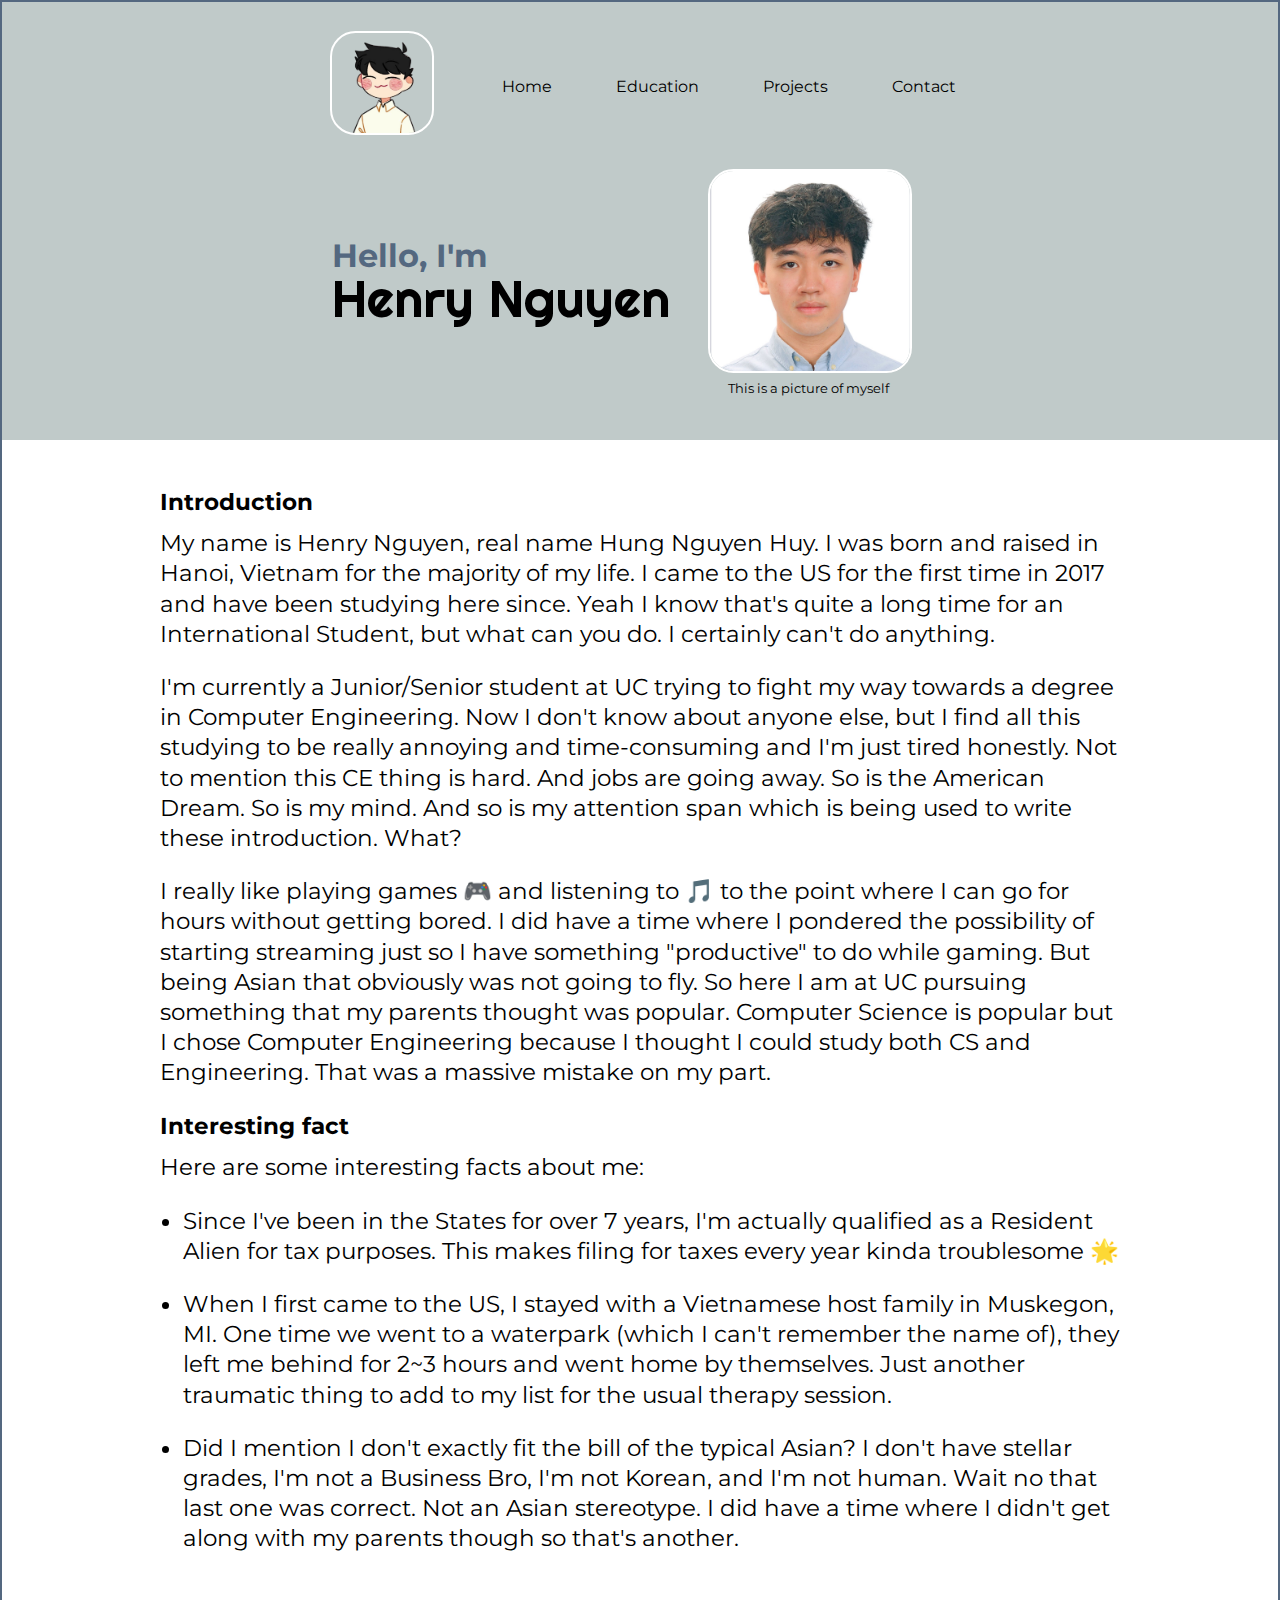
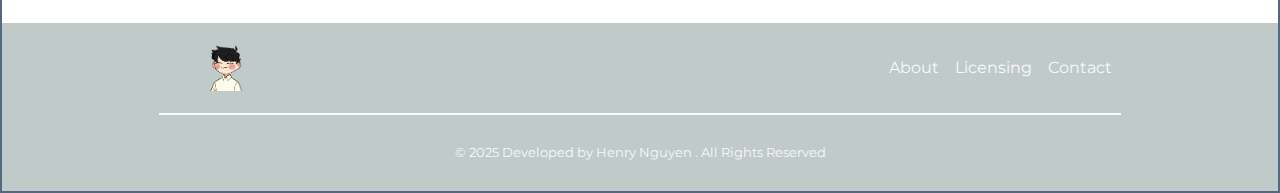
<file: index.html>
<!DOCTYPE html>
<html lang="en">
  <head>
    <meta charset="UTF-8" />
    <meta name="viewport" content="width=device-width, initial-scale=1.0" />
    <title>Hung Nguyen</title>
    <link rel="stylesheet" href="reset.css" />
    <link rel="stylesheet" href="main.css" />

    <!-- Fonts -->
    <link rel="preconnect" href="https://fonts.googleapis.com">
    <link rel="preconnect" href="https://fonts.gstatic.com" crossorigin>
    <link href="https://fonts.googleapis.com/css2?family=Montserrat:ital,wght@0,100..900;1,100..900&family=Righteous&display=swap" rel="stylesheet">

    <!-- Icons -->
    <link rel="stylesheet" href="https://use.fontawesome.com/releases/v5.15.4/css/all.css" integrity="sha384-DyZ88mC6Up2uqS4h/KRgHuoeGwBcD4Ng9SiP4dIRy0EXTlnuz47vAwmeGwVChigm" crossorigin="anonymous"/>
  </head>
  <body class="montserrat">
    <div class="wrapper">
      <header>
        <div class="nav-bar">
          <figure>
              <img src="images/image_nobg.png" alt="Animated Picture of Me">
          </figure>
          <nav>
            <ul>
              <li><a href="index.html">Home</a></li>
              <li><a href="education.html">Education</a></li>
              <li><a href="project.html">Projects</a></li>
              <li><a href="contact.html">Contact</a></li>
            </ul>
          </nav>
          
        </div>
        <div class="hero">
          <div class="name">
            <h2>Hello, I'm</h2>
            <h1 class="righteous-regular">Henry Nguyen</h1>
          </div>
          <figure>
            <img src="images/Pic 5x5.jpg" width="500" alt="Picture of myself" />
            <figcaption>This is a picture of myself</figcaption>
          </figure>
        </div>

        
      </header>
      <main>

        
        <section class="intro">
          <h2>Introduction</h2>
          <p>
            My name is Henry Nguyen, real name Hung Nguyen Huy. I was born and
            raised in Hanoi, Vietnam for the majority of my life. I came to the
            US for the first time in 2017 and have been studying here since.
            Yeah I know that's quite a long time for an International Student,
            but what can you do. I certainly can't do anything.
          </p>
          <p>
            I'm currently a Junior/Senior student at UC trying to fight my way
            towards a degree in Computer Engineering. Now I don't know about
            anyone else, but I find all this studying to be really annoying and
            time-consuming and I'm just tired honestly. Not to mention this CE
            thing is hard. And jobs are going away. So is the American Dream. So
            is my mind. And so is my attention span which is being used to write
            these introduction. What?
          </p>
          <p>
            I really like playing games &#127918; and listening to &#127925; to
            the point where I can go for hours without getting bored. I did have
            a time where I pondered the possibility of starting streaming just
            so I have something "productive" to do while gaming. But being Asian
            that obviously was not going to fly. So here I am at UC pursuing
            something that my parents thought was popular. Computer Science is
            popular but I chose Computer Engineering because I thought I could
            study both CS and Engineering. That was a massive mistake on my
            part.
          </p>
        </section>

        <section class="fact">
          <h2>Interesting fact</h2>
          <p>Here are some interesting facts about me:</p>
          <ul>
            <li>
              Since I've been in the States for over 7 years, I'm actually
              qualified as a Resident Alien for tax purposes. This makes filing
              for taxes every year kinda troublesome &#127775;
            </li>
            <li>
              When I first came to the US, I stayed with a Vietnamese host
              family in Muskegon, MI. One time we went to a waterpark (which I
              can't remember the name of), they left me behind for 2~3 hours and
              went home by themselves. Just another traumatic thing to add to my
              list for the usual therapy session.
            </li>
            <li>
              Did I mention I don't exactly fit the bill of the typical Asian? I
              don't have stellar grades, I'm not a Business Bro, I'm not Korean,
              and I'm not human. Wait no that last one was correct. Not an Asian
              stereotype. I did have a time where I didn't get along with my
              parents though so that's another.
            </li>
          </ul>
        </section>
      </main>
      <footer>
        <div class="content-footer">
          <figure>
                <img src="images/image_nobg.png" alt="Animated Picture of Me">
          </figure>
          <div class="icon">
            <a href=""><i class="fab fa-instagram"></i></a>
            <a href=""><i class="fab fa-linkedin"></i></a>
            <a href=""><i class="fab fa-facebook-square"></i></a>
          </div>
          <div class="license">
            <ul>
              <li><a href="index.html">About</a></li>
              <li><a href="">Licensing</a></li>
              <li><a href="contact.html">Contact</a></li>
            </ul>
          </div>
        </div>
        <hr>
        <span style="font-size: 80%; color: ghostwhite; margin: auto;">
          © 2025
          Developed by Henry Nguyen
          . All Rights Reserved
        </span>
      </footer>
    </div>
  </body>
</html>
</file>
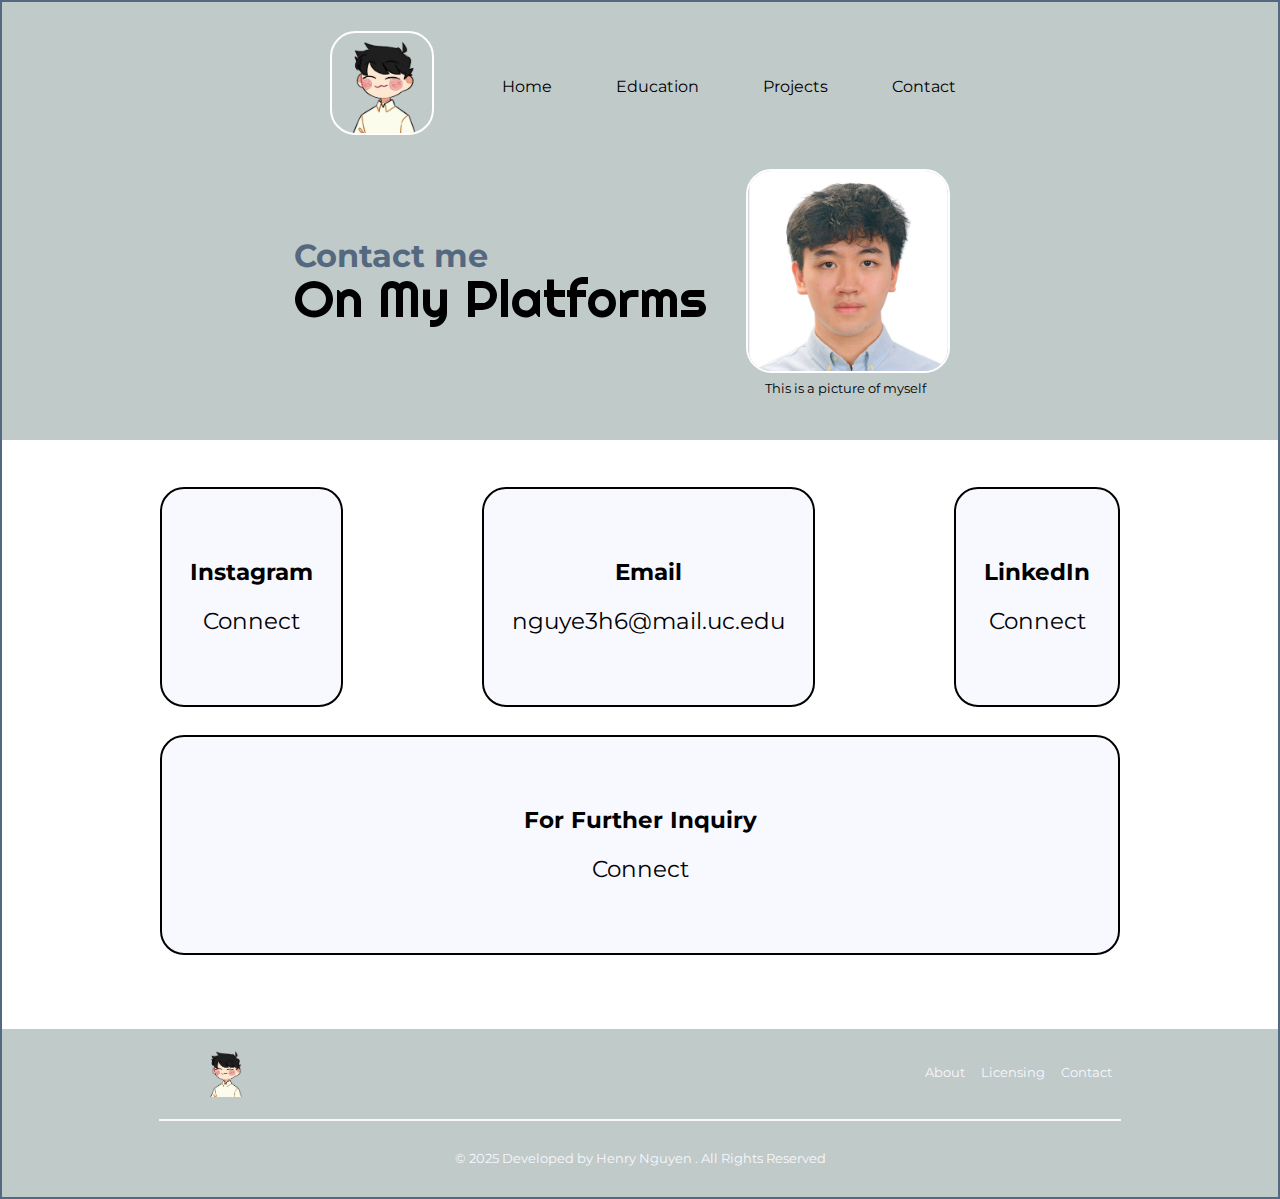
<file: contact.html>
<!DOCTYPE html>
<html lang="en">
  <head>
    <meta charset="UTF-8" />
    <meta name="viewport" content="width=device-width, initial-scale=1.0" />
    <title>Contact</title>
    <link rel="stylesheet" href="reset.css" />
    <link rel="stylesheet" href="main.css" />

    <!-- Fonts -->
    <link rel="preconnect" href="https://fonts.googleapis.com">
    <link rel="preconnect" href="https://fonts.gstatic.com" crossorigin>
    <link href="https://fonts.googleapis.com/css2?family=Montserrat:ital,wght@0,100..900;1,100..900&family=Righteous&display=swap" rel="stylesheet">

    <!-- Icons -->
    <link rel="stylesheet" href="https://use.fontawesome.com/releases/v5.15.4/css/all.css" integrity="sha384-DyZ88mC6Up2uqS4h/KRgHuoeGwBcD4Ng9SiP4dIRy0EXTlnuz47vAwmeGwVChigm" crossorigin="anonymous"/>
  </head>
  <body class="montserrat">
    <div class="wrapper">
      <header>
        <div class="nav-bar">
          <figure>
              <img src="images/image_nobg.png" alt="Animated Picture of Me">
          </figure>
          <nav>
            <ul>
              <li><a href="index.html">Home</a></li>
              <li><a href="education.html">Education</a></li>
              <li><a href="project.html">Projects</a></li>
              <li><a href="contact.html">Contact</a></li>
            </ul>
          </nav>
        </div>
        <div class="hero">
          <div class="name">
            <h2>Contact me</h2>
            <h1 class="righteous-regular">On My Platforms</h1>
          </div>
          <figure>
            <img src="images/Pic 5x5.jpg" width="500" alt="Picture of myself" />
            <figcaption>This is a picture of myself</figcaption>
          </figure>
        </div>

        
      </header>
      <main>
        <section class="contacts">
          <div class="contact-info">
            <div class="insta contact-link">
              <h2>Instagram</h2>
              <a href="https://www.instagram.com/hungenji.02/">Connect</a>
            </div>
            <div class="email contact-link">
              <h2>Email</h2>
              <a href="mailto:nguye3h6@mail.uc.edu">nguye3h6@mail.uc.edu</a>
            </div>
            <div class="linkedin contact-link">
              <h2>LinkedIn</h2>
              <a href="https://www.linkedin.com/in/hungnguyenhuy/">Connect</a>
            </div>
          </div>
          <div class="inquiry">
            <div class="insta contact-link">
              <h2>For Further Inquiry</h2>
              <a href="https://www.instagram.com/hungenji.02/">Connect</a>
            </div>
          </div>
        </section>
      </main>
      <footer>
        <div class="content-footer">
          <figure>
                <img src="images/image_nobg.png" alt="Animated Picture of Me">
          </figure>
          <div class="icon">
            <a href=""><i class="fab fa-instagram"></i></a>
            <a href=""><i class="fab fa-linkedin"></i></a>
            <a href=""><i class="fab fa-facebook-square"></i></a>
          </div>
          <div class="license" style="font-size: 80%;">
            <ul>
              <li><a href="index.html">About</a></li>
              <li><a href="">Licensing</a></li>
              <li><a href="contact.html">Contact</a></li>
            </ul>
          </div>
        </div>
        <hr>
        <span style="font-size: 80%; color: ghostwhite; margin: auto;">
          © 2025
          Developed by Henry Nguyen
          . All Rights Reserved
        </span>
      </footer>
    </div>
  </body>
</html>
</file>
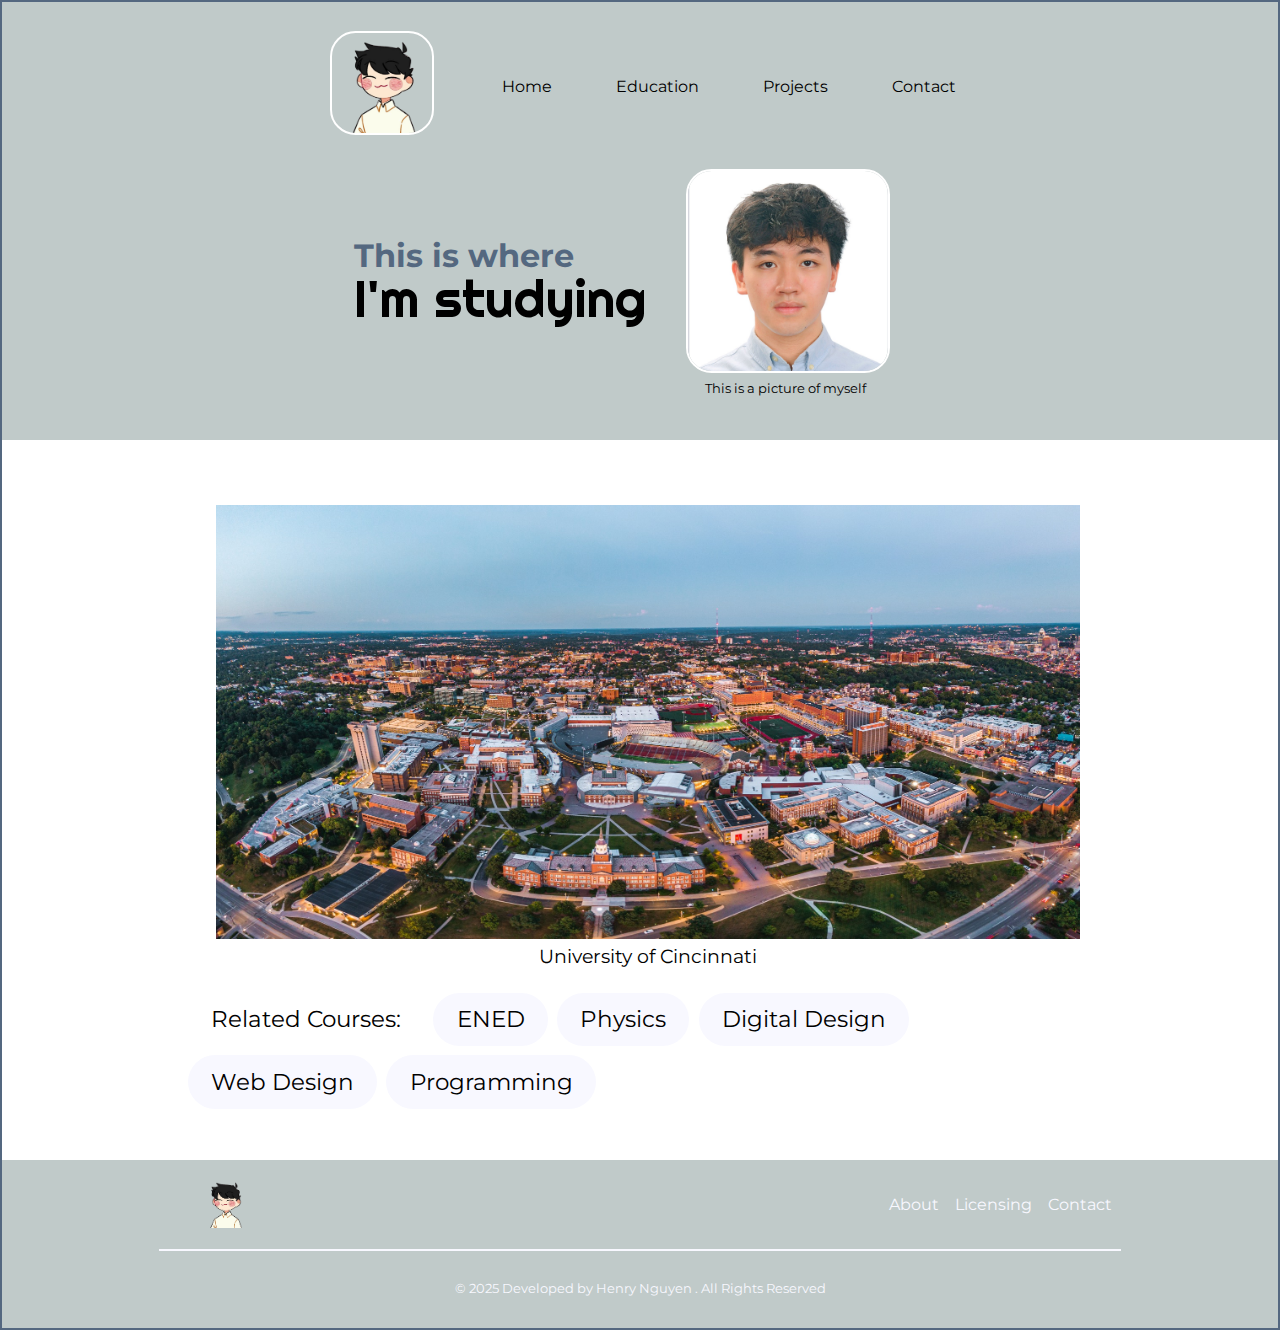
<file: education.html>
<!DOCTYPE html>
<html lang="en">
  <head>
    <meta charset="UTF-8" />
    <meta name="viewport" content="width=device-width, initial-scale=1.0" />
    <title>Education</title>
    <link rel="stylesheet" href="reset.css" />
    <link rel="stylesheet" href="main.css" />

    <!-- Fonts -->
    <link rel="preconnect" href="https://fonts.googleapis.com">
    <link rel="preconnect" href="https://fonts.gstatic.com" crossorigin>
    <link href="https://fonts.googleapis.com/css2?family=Montserrat:ital,wght@0,100..900;1,100..900&family=Righteous&display=swap" rel="stylesheet">

    <!-- Icons -->
    <link rel="stylesheet" href="https://use.fontawesome.com/releases/v5.15.4/css/all.css" integrity="sha384-DyZ88mC6Up2uqS4h/KRgHuoeGwBcD4Ng9SiP4dIRy0EXTlnuz47vAwmeGwVChigm" crossorigin="anonymous"/>
  </head>
  <body class="montserrat">
    <div class="wrapper">
      <header>
        <div class="nav-bar">
          <figure>
              <img src="images/image_nobg.png" alt="Animated Picture of Me">
          </figure>
          <nav>
            <ul>
              <li><a href="index.html">Home</a></li>
              <li><a href="education.html">Education</a></li>
              <li><a href="project.html">Projects</a></li>
              <li><a href="contact.html">Contact</a></li>
            </ul>
          </nav>
        </div>
        <div class="hero">
          <div class="name">
            <h2>This is where</h2>
            <h1 class="righteous-regular">I'm studying</h1>
          </div>
          <figure>
            <img src="images/Pic 5x5.jpg" width="500" alt="Picture of myself" />
            <figcaption>This is a picture of myself</figcaption>
          </figure>
        </div>

        
      </header>
      <main>
        <section class="uni">
          <div class="school">
            <figure>
              <img src="images/University.jpg" alt="Picture of my first game">
              <figcaption>University of Cincinnati</figcaption>
            </figure>
            
            <div class="content">
              <ul>
                <li><p>Related Courses:</p></li>
                <li><a href="">ENED</a></li>
                <li><a href="">Physics</a></li>
                <li><a href="">Digital Design</a></li>
                <li><a href="">Web Design</a></li>
                <li><a href="">Programming</a></li>
              </ul>
            </div>
          </div>
        </section>
        
        
      </main>
      <footer>
        <div class="content-footer">
          <figure>
                <img src="images/image_nobg.png" alt="Animated Picture of Me">
          </figure>
          <div class="icon">
            <a href=""><i class="fab fa-instagram"></i></a>
            <a href=""><i class="fab fa-linkedin"></i></a>
            <a href=""><i class="fab fa-facebook-square"></i></a>
          </div>
          <div class="license">
            <ul>
              <li><a href="index.html">About</a></li>
              <li><a href="">Licensing</a></li>
              <li><a href="contact.html">Contact</a></li>
            </ul>
          </div>
        </div>
        <hr>
        <span style="font-size: 80%; color: ghostwhite; margin: auto;">
          © 2025
          Developed by Henry Nguyen
          . All Rights Reserved
        </span>
      </footer>
    </div>
  </body>
</html>
</file>
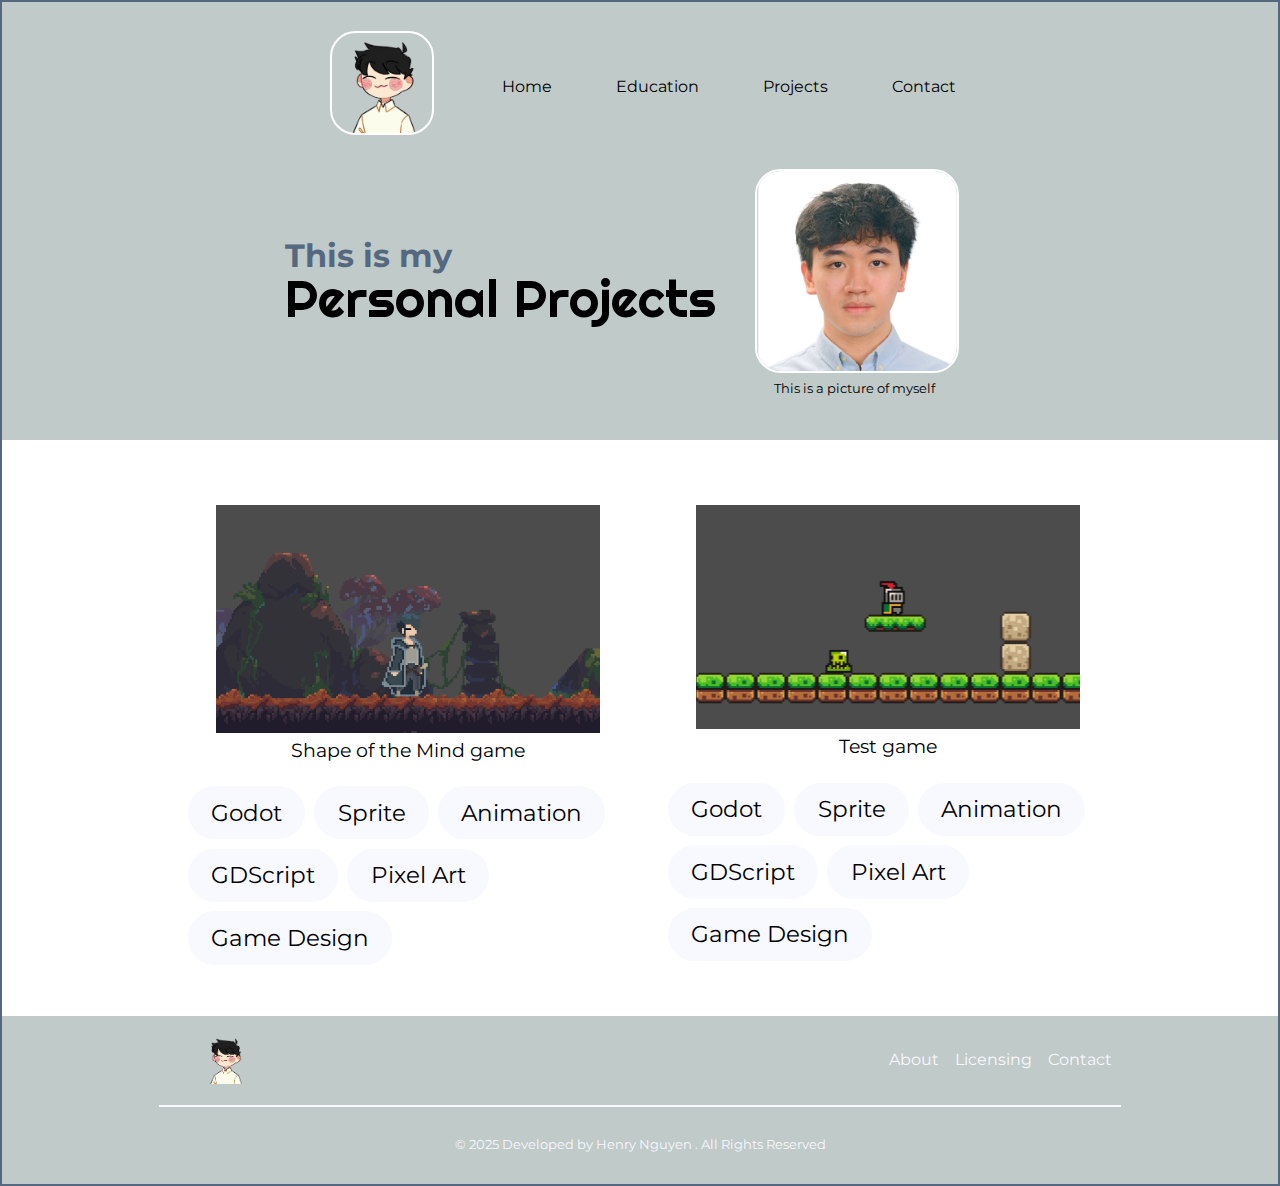
<file: project.html>
<!DOCTYPE html>
<html lang="en">
  <head>
    <meta charset="UTF-8" />
    <meta name="viewport" content="width=device-width, initial-scale=1.0" />
    <title>Projects</title>
    <link rel="stylesheet" href="reset.css" />
    <link rel="stylesheet" href="main.css" />

    <!-- Fonts -->
    <link rel="preconnect" href="https://fonts.googleapis.com">
    <link rel="preconnect" href="https://fonts.gstatic.com" crossorigin>
    <link href="https://fonts.googleapis.com/css2?family=Montserrat:ital,wght@0,100..900;1,100..900&family=Righteous&display=swap" rel="stylesheet">

    <!-- Icons -->
    <link rel="stylesheet" href="https://use.fontawesome.com/releases/v5.15.4/css/all.css" integrity="sha384-DyZ88mC6Up2uqS4h/KRgHuoeGwBcD4Ng9SiP4dIRy0EXTlnuz47vAwmeGwVChigm" crossorigin="anonymous"/>
  </head>
  <body class="montserrat">
    <div class="wrapper">
      <header>
        <div class="nav-bar">
          <figure>
              <img src="images/image_nobg.png" alt="Animated Picture of Me">
          </figure>
          <nav>
            <ul>
              <li><a href="index.html">Home</a></li>
              <li><a href="education.html">Education</a></li>
              <li><a href="project.html">Projects</a></li>
              <li><a href="contact.html">Contact</a></li>
            </ul>
          </nav>
        </div>
        <div class="hero">
          <div class="name">
            <h2>This is my</h2>
            <h1 class="righteous-regular">Personal Projects</h1>
          </div>
          <figure>
            <img src="images/Pic 5x5.jpg" width="500" alt="Picture of myself" />
            <figcaption>This is a picture of myself</figcaption>
          </figure>
        </div>

        
      </header>
      <main>
        <section class="projects">
          <div class="project1">
            <figure>
              <img src="images/Metrovania.png" alt="Picture of my first game">
              <figcaption>Shape of the Mind game</figcaption>
            </figure>
            <div class="content">
              <ul>
                <li><a href="">Godot</a></li>
                <li><a href="">Sprite</a></li>
                <li><a href="">Animation</a></li>
                <li><a href="">GDScript</a></li>
                <li><a href="">Pixel Art</a></li>
                <li><a href="">Game Design</a></li>
                
              </ul>
            </div>
          </div>
          <div class="project2">
            <figure>
              <img src="images/Test-game.png" alt="Picture of my first game">
              <figcaption>Test game</figcaption>
            </figure>
            <div class="content">
              <ul>
                <li><a href="">Godot</a></li>
                <li><a href="">Sprite</a></li>
                <li><a href="">Animation</a></li>
                <li><a href="">GDScript</a></li>
                <li><a href="">Pixel Art</a></li>
                <li><a href="">Game Design</a></li>
                
              </ul>
            </div>
          </div>
          <!-- <div class="project3">
            <figure>
              <img src="images/Metrovania.png" alt="Picture of my first game">
              <figcaption>This is the picture of my first game</figcaption>
            </figure>
          </div> -->
        </section>
        
        
      </main>
      <footer>
        <div class="content-footer">
          <figure>
                <img src="images/image_nobg.png" alt="Animated Picture of Me">
          </figure>
          <div class="icon">
            <a href=""><i class="fab fa-instagram"></i></a>
            <a href=""><i class="fab fa-linkedin"></i></a>
            <a href=""><i class="fab fa-facebook-square"></i></a>
          </div>
          <div class="license">
            <ul>
              <li><a href="index.html">About</a></li>
              <li><a href="">Licensing</a></li>
              <li><a href="contact.html">Contact</a></li>
            </ul>
          </div>
        </div>
        <hr>
        <span style="font-size: 80%; color: ghostwhite; margin: auto;">
          © 2025
          Developed by Henry Nguyen
          . All Rights Reserved
        </span>
      </footer>
    </div>
  </body>
</html>
</file>
<file: main.css>
.montserrat {
  font-family: "Montserrat", sans-serif;
  font-optical-sizing: auto;
  font-weight: 400;
  font-style: normal;
}

.righteous-regular {
  font-family: "Righteous", sans-serif;
  font-weight: 400;
  font-style: normal;
}

html, body {
  min-height: 100vh;
  margin: 0;
}

body {
  background-color:#fffbeb;
}

.wrapper {
  margin: auto;
  margin-bottom: 0;
  background-color: white;
  border: 2px solid #546880;
  overflow: hidden;
}

.nav-bar {
  display: flex;
  justify-content: center;
  align-items: center;
  padding: 0 1em;
}

nav ul {
  list-style-type: none;
  display: flex;
  flex-wrap: wrap;
}

.nav-bar a {
  padding: 1rem 2rem;
  display: block;
  color: black;
  text-decoration: none;
}

.nav-bar a:hover {
  background-color: ghostwhite;
  border-radius: 2rem;
}

.hero {
  display:flex;
  justify-content: center;
  align-items: center;
}
header {
  background-color: #c0cac9;
  padding: 1em 2em 2em 2em;
  /* display: flex;
  justify-content: center;
  align-items: center; */

}

header h1 {
  font-size: 325%;
}

header h2 {
  font-size: 200%;
  color: #546880;
}

header figure {
  width: 200px;
  text-align: center;
  margin-left: 3em;
  font-size: 80%;
}

.nav-bar figure {
  width: 100px;
  text-align: center;
  margin-left: 3em;
  font-size: 80%;
}

header img {
  border: 2px solid white;
  border-radius: 2em;
  margin-bottom: .5em;
}
main {
  min-width: 768px;
  width: 960px;
  margin: 1em auto;
  font-size: 145%;
  line-height: 1.3;
  padding: 1em 0;
}

main figure {
  text-align: center;
  margin-left: 3em;
  font-size: 80%;
}

main h2 {
  margin-bottom: .5em;
}

.fact li {
  margin-left: 1em;
  margin-bottom: 1em
}

img {
  max-width: 100%;
  height: auto;
}

.projects {
  display: grid;
  grid-template-columns: 1fr 1fr;
}

.content {
  display: flex;
  justify-content: space-between;
  align-items: center;
  padding: 0 1em;
}

.content ul {
  display: flex;
  list-style-type: none;
}

.content a {
  padding: .5em 1em .5em 1em;
  margin: .2em;
  display: block;
  color: black;
  text-decoration: none;
  background-color: ghostwhite;
  border-radius: 2rem;
}

.content a:hover {
  background-color: #c0cac9;
  border-radius: 2rem;
}

.content p {
  padding: .5em 1em .5em 1em;
  margin: .2em;
}

ul {
  display: flex;
  flex-wrap: wrap;
}

.contacts {
  display: flex;
  flex-direction: column;
  justify-content: center;
  align-items: center;
}

.contact-info {
  width: 100%;
  list-style-type: none;
  display: flex;
  justify-content: space-between;
  align-items: center;
}

.contact-link {
  height: 10rem;
  display: flex;
  flex-direction: column;
  background-color: ghostwhite;
  padding: 1.75rem;
  justify-content: center;
  align-items: center;
  border-radius: 1.5rem;
  border: 2px solid black;
}

.contact-link p {
  margin: 0;
  color: #546880
}

.contact-link a {
  margin-top: .5rem;
  display: block;
  color: black;
  text-decoration: none;
  border-radius: 2rem;
}

.contact-link a:hover {
  color: #c0cac9
}

.inquiry {
  width: 100%;
  padding: 1.75rem;
}



footer {
  clear: both;
  text-align: center;
  background-color: #c0cac9;
  padding: 2rem;
  display: flex;
  flex-direction: column;
  justify-content: center;
  align-items: center;
}

footer ul {
  list-style-type: none;
}

.content-footer {
  position: relative;
  min-width: 768px;
  width: 960px;
  display: flex;
  justify-content: center;
  align-items: center;
  margin: auto;
}

footer i {
  /* padding: 1em; */
  font-size: 160%;
  text-decoration: none;
  color: #546880;
}

footer a {
  color: ghostwhite;
  text-decoration: none;
  padding: 0.5rem;
}

footer a:hover {
  color: black;
  text-shadow: 0 0 5px white;
}

footer figure {
  width: 50px;
  position: absolute;
  left: 0
}

.license {
  position: absolute;
  right: 0;

}

footer hr {
  min-width: 768px;
  width: 960px;
  margin: 2rem 0 2rem 0;
  border: 1px solid ghostwhite;
}

@media (max-width: 960px) {

}

@media (max-width: 768px) {

}

@media (max-width: 480px) {
  
}
</file>
